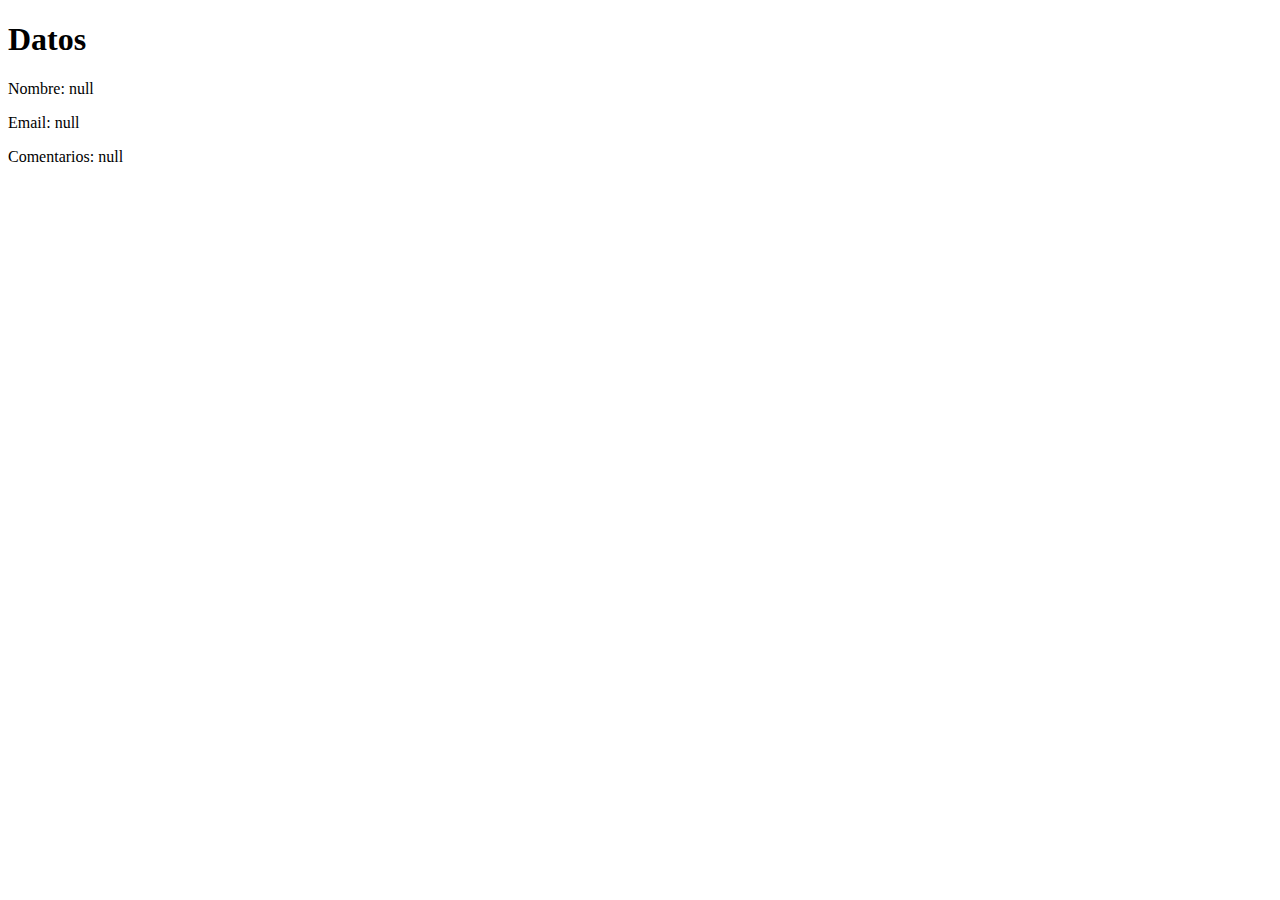
<file: datos.html>
<!DOCTYPE html>
<html lang="es">
<head>
  <meta charset="UTF-8">
  <meta http-equiv="X-UA-Compatible" content="IE=edge">
  <meta name="viewport" content="width=device-width, initial-scale=1.0">
  <title>Datos</title>
</head>
<body>
  <h1>Datos</h1>

  <script>
    const urlParams = new URLSearchParams(window.location.search);
    const nombre = urlParams.get("nombre");
    const email = urlParams.get("email");
    const comentarios = urlParams.get("comentarios");

    const resultadoDiv = document.querySelector("body");
    resultadoDiv.innerHTML += `
      <p>Nombre: ${nombre}</p>
      <p>Email: ${email}</p>
      <p>Comentarios: ${comentarios}</p>
    `;
  </script>
</body>
</html>
</file>
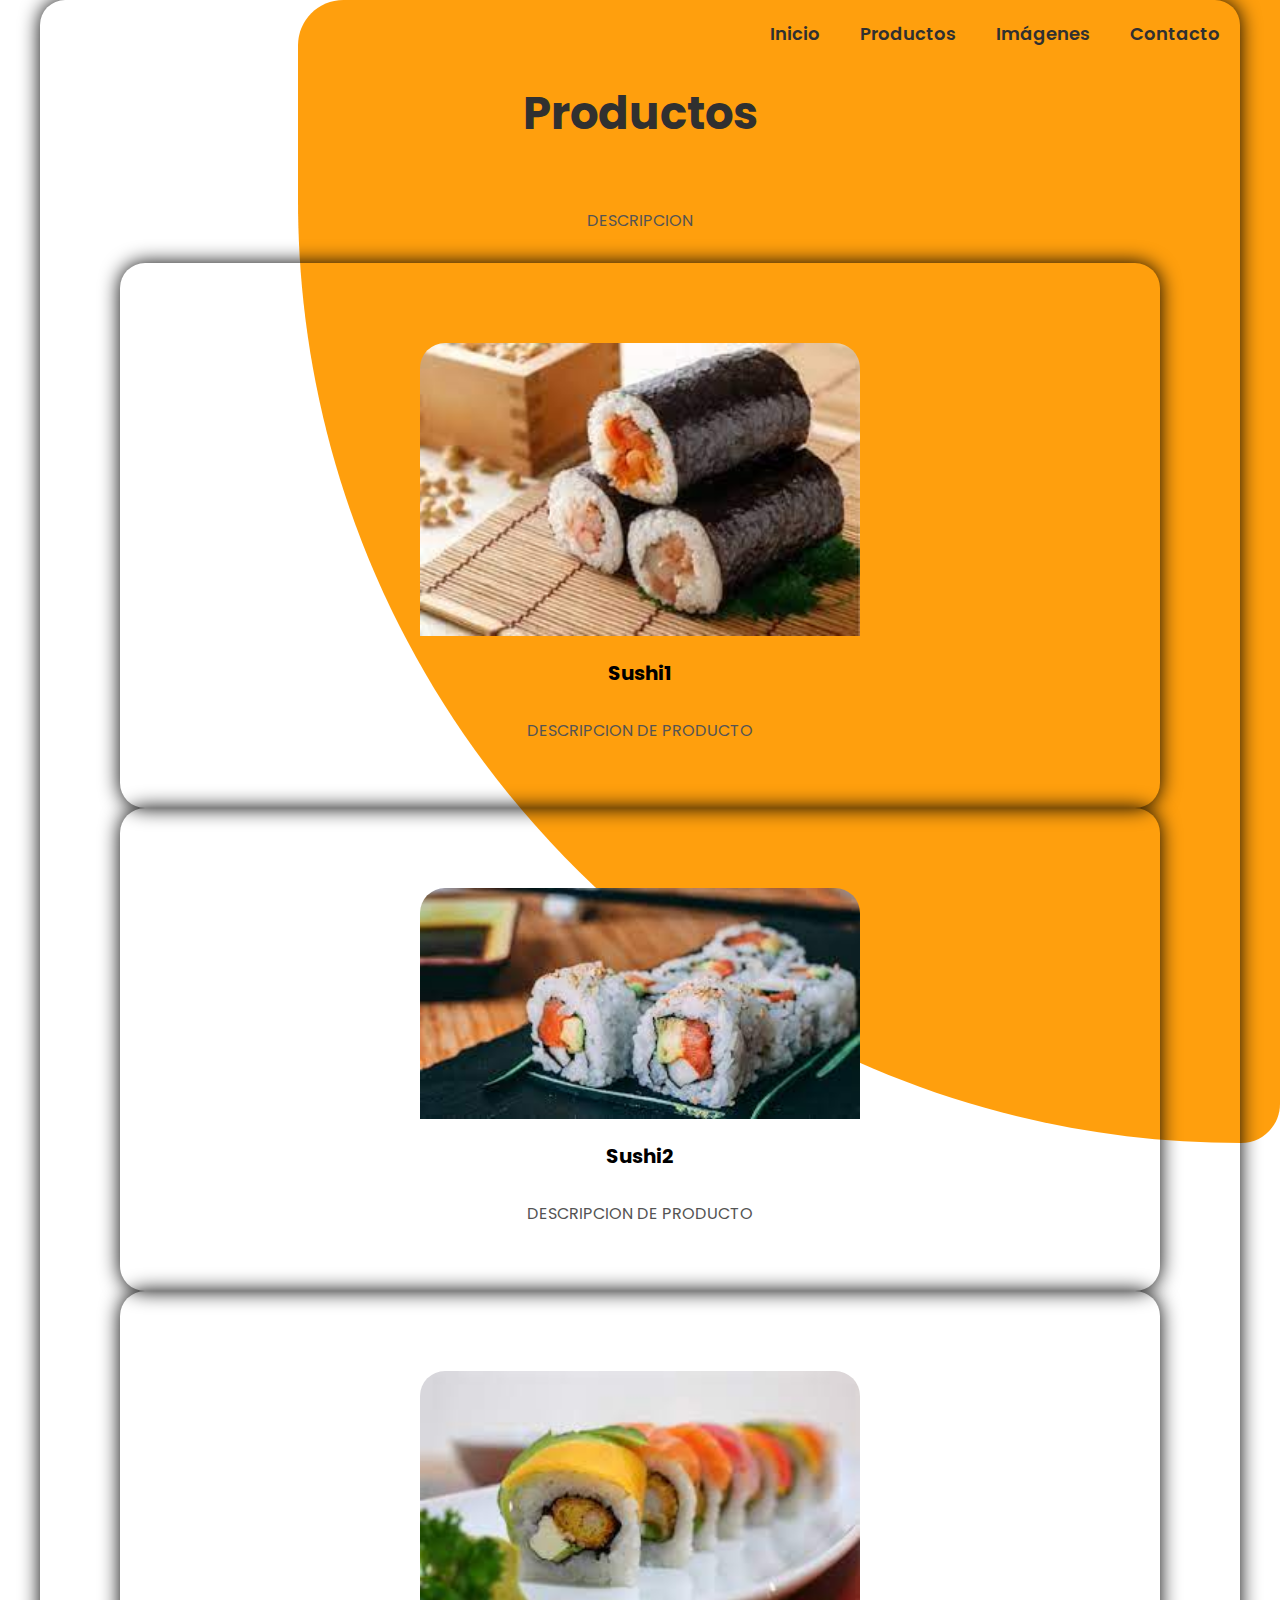
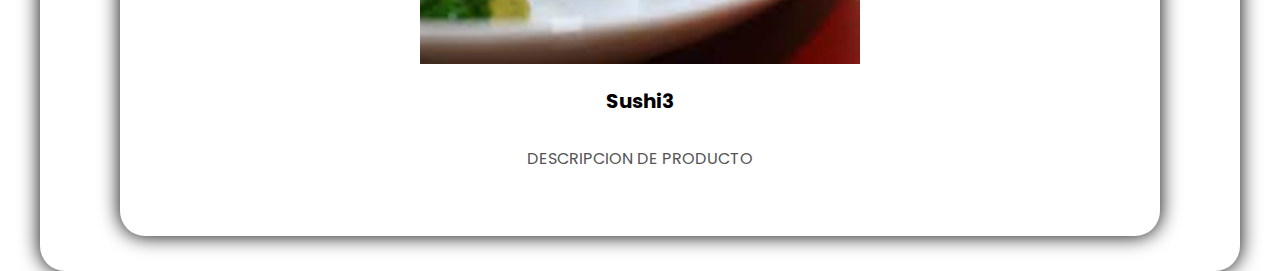
<file: Productos.html>
<!DOCTYPE html>
<html lang="es">

<head>
    <meta charset="UTF-8">
    <meta http-equiv="X-UA-Compatible" content="IE=edge">
    <meta name="viewport" content="width=device-width, initial-scale=1.0">
    <title>Meraki Sushi en casa-Productos</title>
    <link rel="stylesheet" href="style.css">


</head>




<body>

    <header class="header">
        <img class="bg" src="Imagenes/bg.svg" alt="">


        <div class="menu container">
            <a href="a" class="logo"></a>
            <nav class="navbar">
                <ul>
                    <li><a href="Index.html">Inicio</a></li>
                    <li><a href="Productos.html">Productos</a></li>
                    <li><a href="Carrousel1.html">Imágenes</a></li>
                    <li><a href="Contacto.html">Contacto</a></li>
                </ul>
            </nav>
        </div>
    </header>

    <main class="productos container">
        <h2>Productos</h2>
        <p>DESCRIPCION </p>

        <div class="productos-info">

            <div class="productos">
                <img src="Imagenes/SushiRol1.jpg" alt="">
                <h3>Sushi1</h3>
                <p> DESCRIPCION DE PRODUCTO</p>
            </div>

            <div class="productos">
                <img src="Imagenes/SushiRol2.jpg" alt="">
                <h3>Sushi2</h3>
                <p> DESCRIPCION DE PRODUCTO</p>

            </div>

            <div class="productos">
                <img src="Imagenes/SushiRol3.jpg" alt="">
                <h3>Sushi3</h3>
                <p> DESCRIPCION DE PRODUCTO</p>
            </div>
        </div>

    </main>
</body>

</html>
</file>
<file: style.css>
@import url('https://fonts.googleapis.com/css2?family=Poppins:wght@400;500;600;700;800&display=swap');

    * {
        margin: 0;
        padding: 0;
        box-sizing: border-box;
        text-decoration: none;
        list-style: none;
    }

    body{
        font-family: 'Poppins', sans-serif;
    }
    .container{
        max-width: 1200px;
        margin: 0 auto;     
    }
    .header{
        display: flex;
        position: relative;    
    }
    .menu{
        position: absolute;
        top: 0;
        left: 0;
        right: 0;
        display: flex;
        align-items: center;
        justify-content: space-between;
        z-index: 1000;
    }

    .logo{
        color: #303030;
        font-size: 25px;
        font-weight: 800;
    }
    .menu .navbar ul li{
        position: relative;
        float: left;
    }

    .menu .navbar ul li a {
        font-size: 18px;
        padding: 20px;
        color: #303030;
        display: block;
        font-weight: 600;
    }

    #menu{
        display: none;

    }
    .menu-icono{
        width: 25px;
    }
    .menu label{
        cursor: pointer;
        display: none;
    }
    .bg{
        position: absolute;
        width: 700;
        z-index: -1;
        right: 0;
    }
    .esp{
        position: absolute;
        top: 700px;
        bottom: 0;
        width: 350px;
    }
    .header-info{
        display: flex;
        align-items: center;
        margin-top: 100px;
    }
    .header.txt{
        width: 50px;
        padding-right: 35px;
    }

    .header.txt h1{
        font-size: 55px;
        line-height: 70px;
        font-weight: 600;
        color: #303030;
        margin-bottom: 25px;
        text-transform: capitalize;
    }
    .header.txt p{
        font-size: 16px;
        color: #545454;
        margin-bottom: 35px;
    }

    .btn-1{
        display: inline-block;
        background-color: #FF9F0D;
        padding: 13px 30px;
        border-radius: 25px;
        color: #FFFFFF;
        text-transform:  capitalize;
        
    }
    .btm-1:hover{
        background-color: #ee9905;

    }
    .header-img{
        width: 100%;
    }
    .header-img img{
        width: 650px;
    }

    .info{
        padding: 100px;
        display: flex;
        justify-content: space-between;   

    }

    .info-1{
        width: 300px;
        padding: 15px 25px;
        text-align: center;
        box-shadow: 0 0 20px rgba(0, 0, 0, 0.1);
        border-radius: 20px;
    }
    .info-1 img{
        width: 35px;
    }
    .info-1 h3{
        font-size: 18px;
        color: #303030;
        margin-bottom: 10px;
    }
    .info-1 p{
        font-size: 16px ;
        color: #545454;
    }

    .nosotros{
        position: relative;
    }
    .bg-2{
        position: absolute;
        top: 0;
        left: 0;
        width: 400px;
        z-index: -1;
    }
    .nosotros-info{
        padding:  100px 0;
        display: flex;
        align-items: center;
    }
    .nosotros-img{
        width: 50%;
    }
    .nosotros.img{
        width: 600px;
    }
        
    .nosotros-txt {
        
        width: 50%;
        font-size: 16px;
        color: #545454;
        font-weight: 700;
        margin-bottom: 25px;
    }
    .nosotros-txt h2{
        font-size: 45px;
        color: #303030;
        margin-bottom: 50px;
        text-align: center;

    }
    .nosotros-txt h3{
        font-size: 25px;
        color: #303030;
        margin-bottom: 50px;
        text-align: center;

    }
    .nosotros-txt p{
        font-size: 18px;
        color: #545454;
        margin-bottom: 50px;
        text-align: center;
    }

    .productos-info{    
        grid-template-columns: repeat(3, 1fr);
        grid-auto-rows: auto;
        grid-gap: 3rem;
        
    }
    .productos{
        padding: 80px;
        text-align: center;
        
    }
    .productos h2{
        font-size: 45px;
        color: #303030;
        margin-bottom: 30px;
    }
    .productos p{
        font-size: 18px;
        color: #545454;
        margin-bottom: 70px;
        padding: 0 200px;
    }
    

    .productos{
        padding-bottom: 35px;
        text-align: center;
        box-shadow: 0 0 20px rgba(0, 0, 0.1) ;
        border-radius: 25px;
    }
    .productos img{
        width: 50%;
        background-size: cover;
        border-radius: 25px 25px 0 0;

    }
    .productos h3{
        font-size:  20px;
        columns: #303030;
        margin-top: 15px;
    }
    .productos p{
        font-size: 16px;
        padding: 30px;
        color: #545454;
        margin: 0;
    }
        .form-container {
            width: 1000px;
            padding: 300px;
            justify-content: center;
            align-items: center;
         
        }

        .form input[type="text"],
        .form input[type="email"] {
          width: 100%;
          height: 40px;
        }
        .form textarea {
            width: 100%;
            height: 200px;
          }
  
      .form-container h1 {
        text-align: center;
      }
  
      .form {
        margin-bottom: 20px;
      }
  
      .error-message {
        color: red;
        font-size: 14px;
      }
</file>
